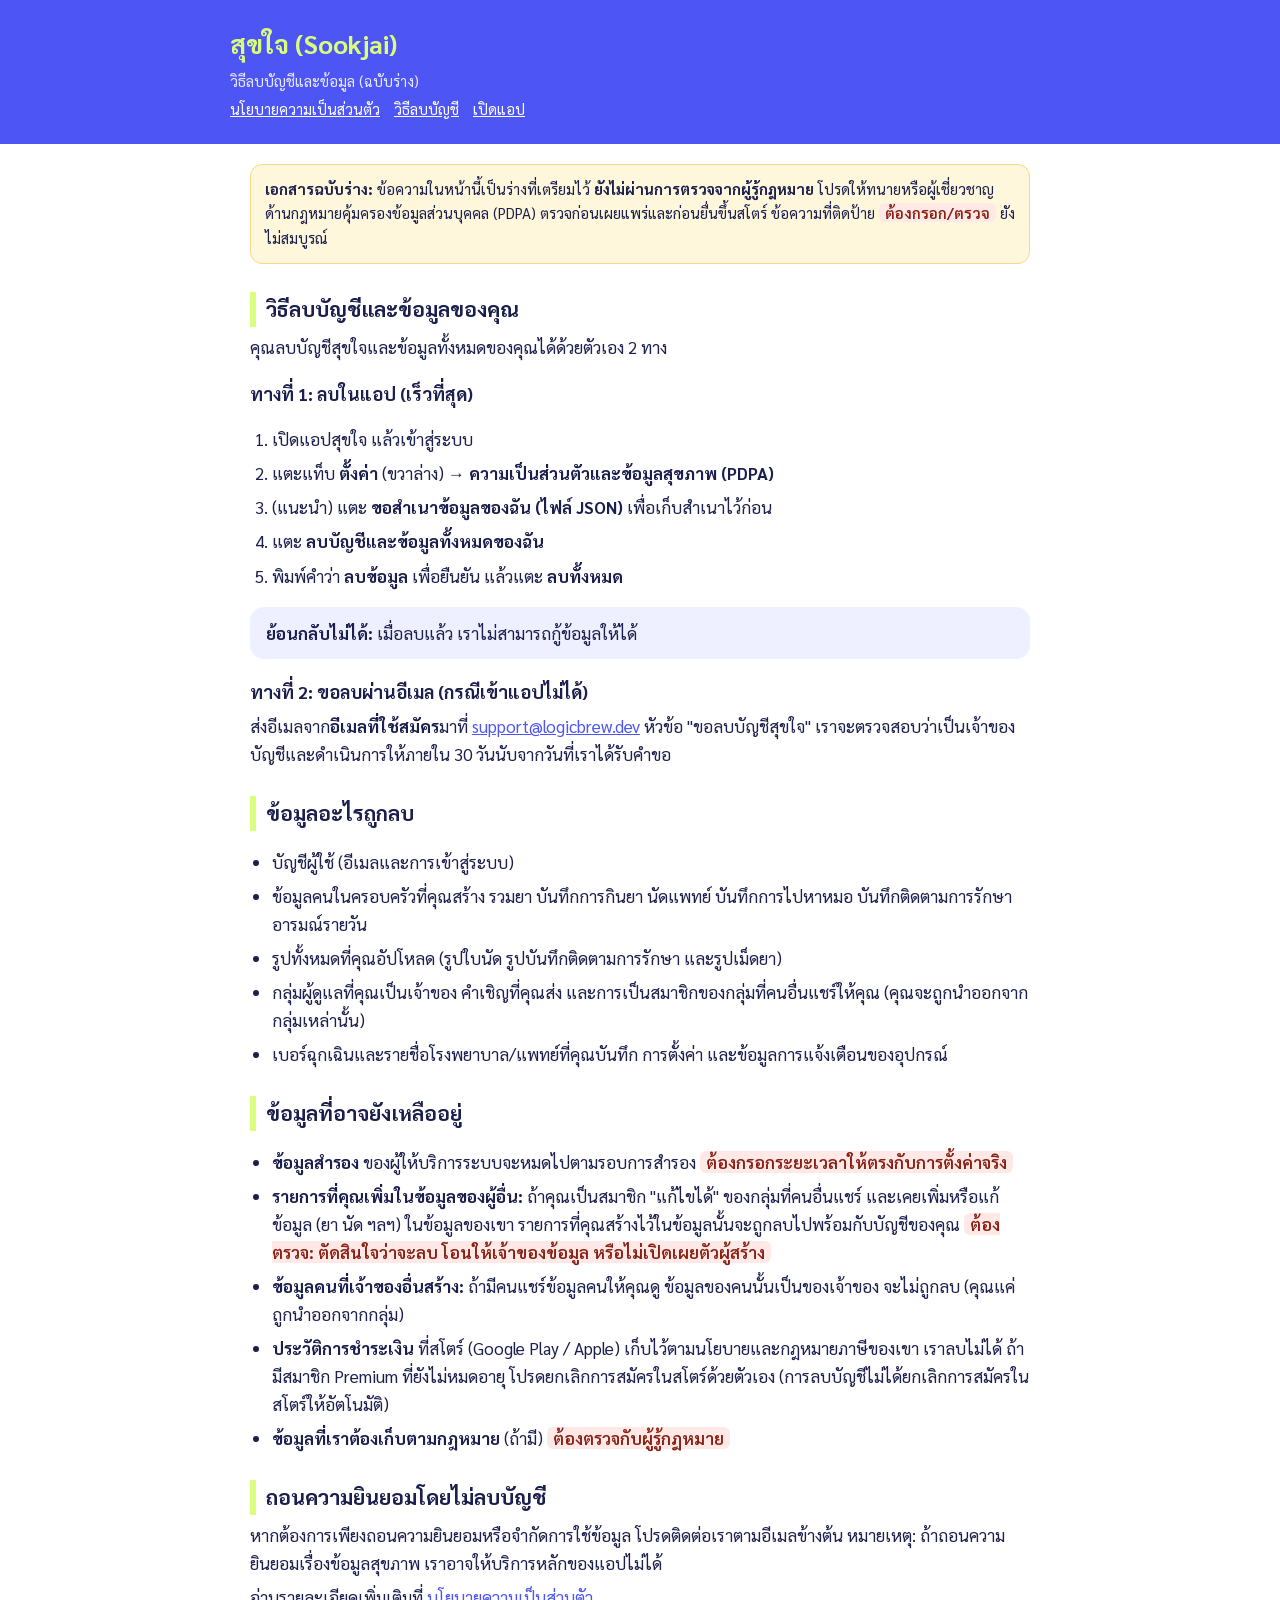
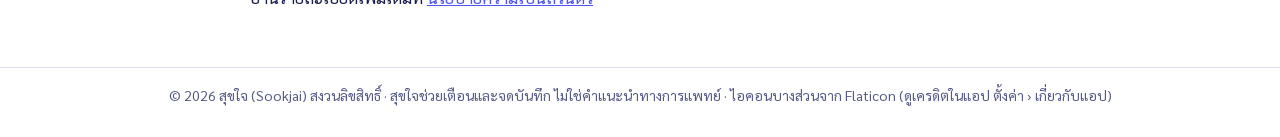
<file: delete-account.html>
<!doctype html>
<html lang="th">
<head>
<meta charset="utf-8">
<meta name="viewport" content="width=device-width, initial-scale=1">
<meta name="robots" content="index,follow">
<meta name="theme-color" content="#4D55F5">
<meta name="copyright" content="© 2026 สุขใจ (Sookjai)">
<title>วิธีลบบัญชี — สุขใจ</title>
<link rel="icon" href="icon.svg?v=2" type="image/svg+xml">
<link rel="stylesheet" href="fonts/fonts.css">
<style>
:root { --brand:#4D55F5; --ink:#1B1F4D; --muted:#555A86; --line:#DCDFF5; --soft:#EEF0FF; --lime:#DAFF7C; }
* { box-sizing: border-box; }
body { margin:0; font-family: Sarabun,'Leelawadee UI',Tahoma,sans-serif; color:var(--ink); background:#fff; font-size:17px; line-height:1.65; }
header { background:var(--brand); color:#fff; padding:22px 20px; } header .in, main { max-width:820px; margin:0 auto; }
header h1 { margin:0; font-size:26px; color:var(--lime); } header p { margin:4px 0 0; color:#E7E9FF; font-size:15px; }
main { padding:20px; } h2 { font-size:21px; margin:28px 0 6px; border-left:6px solid var(--lime); padding-left:10px; } h3 { font-size:18px; margin:18px 0 4px; }
p, li { margin:6px 0; } ul, ol { padding-left:22px; } a { color:var(--brand); }
.draft { background:#FFF7DB; border:1px solid #F1D98A; border-radius:12px; padding:12px 14px; margin:0 0 14px; font-size:15px; }
.box { background:var(--soft); border-radius:14px; padding:12px 16px; margin:12px 0; }
table { width:100%; border-collapse:collapse; margin:10px 0; font-size:15.5px; } th, td { border:1px solid var(--line); padding:8px 10px; text-align:left; vertical-align:top; } th { background:var(--soft); }
.todo { background:#FFE9E6; color:#8A1F14; border-radius:6px; padding:0 6px; font-weight:600; }
footer { border-top:1px solid var(--line); margin-top:30px; padding:16px 20px 30px; text-align:center; color:var(--muted); font-size:14px; }
nav.top a { color:#fff; margin-right:14px; font-size:15px; }
</style>
</head>
<body>
<header><div class="in"><h1>สุขใจ (Sookjai)</h1><p>วิธีลบบัญชีและข้อมูล (ฉบับร่าง)</p><nav class="top"><a href="privacy.html">นโยบายความเป็นส่วนตัว</a><a href="delete-account.html">วิธีลบบัญชี</a><a href="/">เปิดแอป</a></nav></div></header>
<main>
<div class="draft"><b>เอกสารฉบับร่าง:</b> ข้อความในหน้านี้เป็นร่างที่เตรียมไว้ <b>ยังไม่ผ่านการตรวจจากผู้รู้กฎหมาย</b> โปรดให้ทนายหรือผู้เชี่ยวชาญด้านกฎหมายคุ้มครองข้อมูลส่วนบุคคล (PDPA) ตรวจก่อนเผยแพร่และก่อนยื่นขึ้นสโตร์ ข้อความที่ติดป้าย <span class="todo">ต้องกรอก/ตรวจ</span> ยังไม่สมบูรณ์</div><h2>วิธีลบบัญชีและข้อมูลของคุณ</h2>
<p>คุณลบบัญชีสุขใจและข้อมูลทั้งหมดของคุณได้ด้วยตัวเอง 2 ทาง</p>

<h3>ทางที่ 1: ลบในแอป (เร็วที่สุด)</h3>
<ol>
<li>เปิดแอปสุขใจ แล้วเข้าสู่ระบบ</li>
<li>แตะแท็บ <b>ตั้งค่า</b> (ขวาล่าง) → <b>ความเป็นส่วนตัวและข้อมูลสุขภาพ (PDPA)</b></li>
<li>(แนะนำ) แตะ <b>ขอสำเนาข้อมูลของฉัน (ไฟล์ JSON)</b> เพื่อเก็บสำเนาไว้ก่อน</li>
<li>แตะ <b>ลบบัญชีและข้อมูลทั้งหมดของฉัน</b></li>
<li>พิมพ์คำว่า <b>ลบข้อมูล</b> เพื่อยืนยัน แล้วแตะ <b>ลบทั้งหมด</b></li>
</ol>
<div class="box"><b>ย้อนกลับไม่ได้:</b> เมื่อลบแล้ว เราไม่สามารถกู้ข้อมูลให้ได้</div>

<h3>ทางที่ 2: ขอลบผ่านอีเมล (กรณีเข้าแอปไม่ได้)</h3>
<p>ส่งอีเมลจาก<b>อีเมลที่ใช้สมัคร</b>มาที่ <span data-contact class="todo">ต้องกรอกอีเมล (ตั้ง CONTACT_EMAIL ใน config.js)</span> หัวข้อ "ขอลบบัญชีสุขใจ" เราจะตรวจสอบว่าเป็นเจ้าของบัญชีและดำเนินการให้ภายใน 30 วันนับจากวันที่เราได้รับคำขอ</p>

<h2>ข้อมูลอะไรถูกลบ</h2>
<ul>
<li>บัญชีผู้ใช้ (อีเมลและการเข้าสู่ระบบ)</li>
<li>ข้อมูลคนในครอบครัวที่คุณสร้าง รวมยา บันทึกการกินยา นัดแพทย์ บันทึกการไปหาหมอ บันทึกติดตามการรักษา อารมณ์รายวัน</li>
<li>รูปทั้งหมดที่คุณอัปโหลด (รูปใบนัด รูปบันทึกติดตามการรักษา และรูปเม็ดยา)</li>
<li>กลุ่มผู้ดูแลที่คุณเป็นเจ้าของ คำเชิญที่คุณส่ง และการเป็นสมาชิกของกลุ่มที่คนอื่นแชร์ให้คุณ (คุณจะถูกนำออกจากกลุ่มเหล่านั้น)</li>
<li>เบอร์ฉุกเฉินและรายชื่อโรงพยาบาล/แพทย์ที่คุณบันทึก การตั้งค่า และข้อมูลการแจ้งเตือนของอุปกรณ์</li>
</ul>

<h2>ข้อมูลที่อาจยังเหลืออยู่</h2>
<ul>
<li><b>ข้อมูลสำรอง</b> ของผู้ให้บริการระบบจะหมดไปตามรอบการสำรอง <span class="todo">ต้องกรอกระยะเวลาให้ตรงกับการตั้งค่าจริง</span></li>
<li><b>รายการที่คุณเพิ่มในข้อมูลของผู้อื่น:</b> ถ้าคุณเป็นสมาชิก "แก้ไขได้" ของกลุ่มที่คนอื่นแชร์ และเคยเพิ่มหรือแก้ข้อมูล (ยา นัด ฯลฯ) ในข้อมูลของเขา รายการที่คุณสร้างไว้ในข้อมูลนั้นจะถูกลบไปพร้อมกับบัญชีของคุณ <span class="todo">ต้องตรวจ: ตัดสินใจว่าจะลบ โอนให้เจ้าของข้อมูล หรือไม่เปิดเผยตัวผู้สร้าง</span></li>
<li><b>ข้อมูลคนที่เจ้าของอื่นสร้าง:</b> ถ้ามีคนแชร์ข้อมูลคนให้คุณดู ข้อมูลของคนนั้นเป็นของเจ้าของ จะไม่ถูกลบ (คุณแค่ถูกนำออกจากกลุ่ม)</li>
<li><b>ประวัติการชำระเงิน</b> ที่สโตร์ (Google Play / Apple) เก็บไว้ตามนโยบายและกฎหมายภาษีของเขา เราลบไม่ได้ ถ้ามีสมาชิก Premium ที่ยังไม่หมดอายุ โปรดยกเลิกการสมัครในสโตร์ด้วยตัวเอง (การลบบัญชีไม่ได้ยกเลิกการสมัครในสโตร์ให้อัตโนมัติ)</li>
<li><b>ข้อมูลที่เราต้องเก็บตามกฎหมาย</b> (ถ้ามี) <span class="todo">ต้องตรวจกับผู้รู้กฎหมาย</span></li>
</ul>

<h2>ถอนความยินยอมโดยไม่ลบบัญชี</h2>
<p>หากต้องการเพียงถอนความยินยอมหรือจำกัดการใช้ข้อมูล โปรดติดต่อเราตามอีเมลข้างต้น หมายเหตุ: ถ้าถอนความยินยอมเรื่องข้อมูลสุขภาพ เราอาจให้บริการหลักของแอปไม่ได้</p>
<p>อ่านรายละเอียดเพิ่มเติมที่ <a href="privacy.html">นโยบายความเป็นส่วนตัว</a></p></main>
<footer>© 2026 สุขใจ (Sookjai) สงวนลิขสิทธิ์ · สุขใจช่วยเตือนและจดบันทึก ไม่ใช่คำแนะนำทางการแพทย์ · ไอคอนบางส่วนจาก Flaticon (ดูเครดิตในแอป ตั้งค่า › เกี่ยวกับแอป)</footer>
<script src="config.js"></script>
<script>
(function(){ var c=(window.SUKJAI_CONFIG||{}); var mail=c.PRIVACY_CONTACT||c.CONTACT_EMAIL||''; var dev=c.DEVELOPER_NAME||'';
  document.querySelectorAll('[data-contact]').forEach(function(el){ if(mail){ el.innerHTML='<a href="mailto:'+mail.replace(/"/g,'')+'">'+mail.replace(/</g,'&lt;')+'</a>'; el.className=''; } });
  document.querySelectorAll('[data-dev]').forEach(function(el){ if(dev){ el.textContent=dev; el.className=''; } });
})();
</script>
</body></html>
</file>
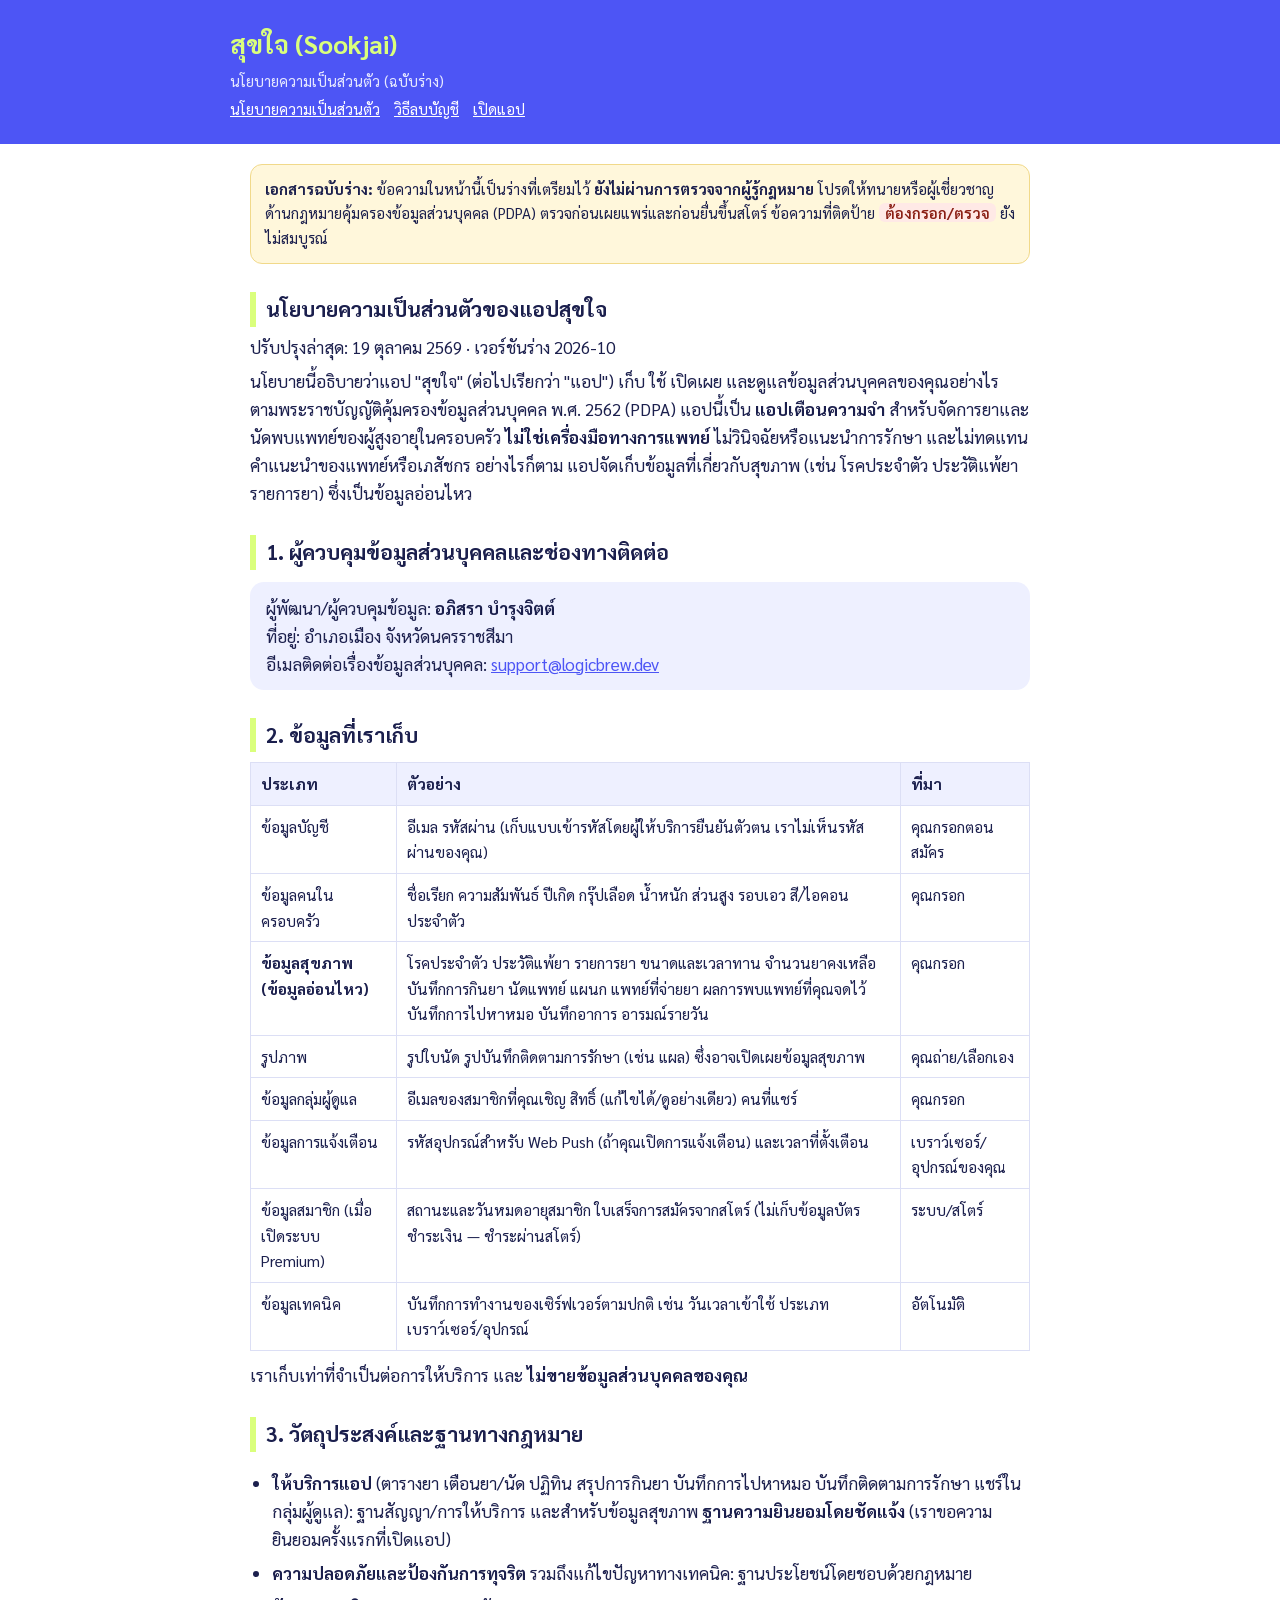
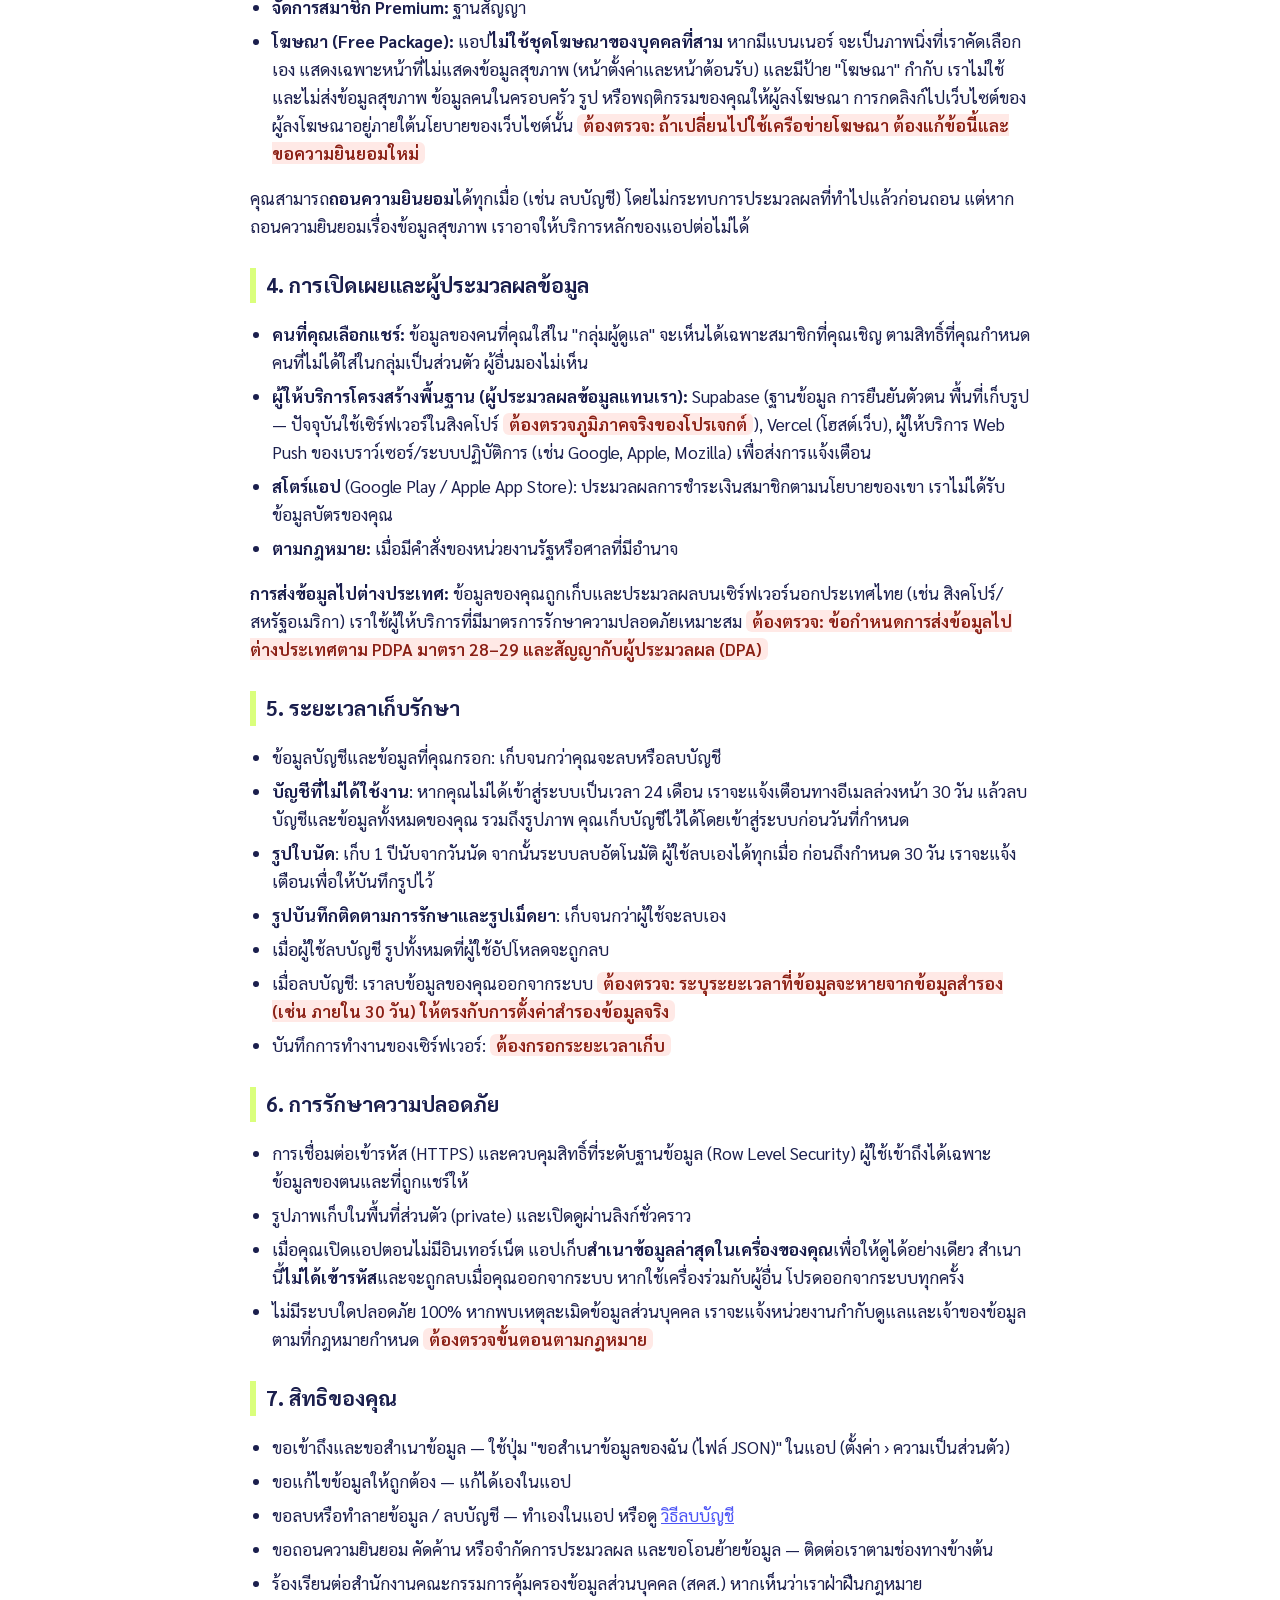
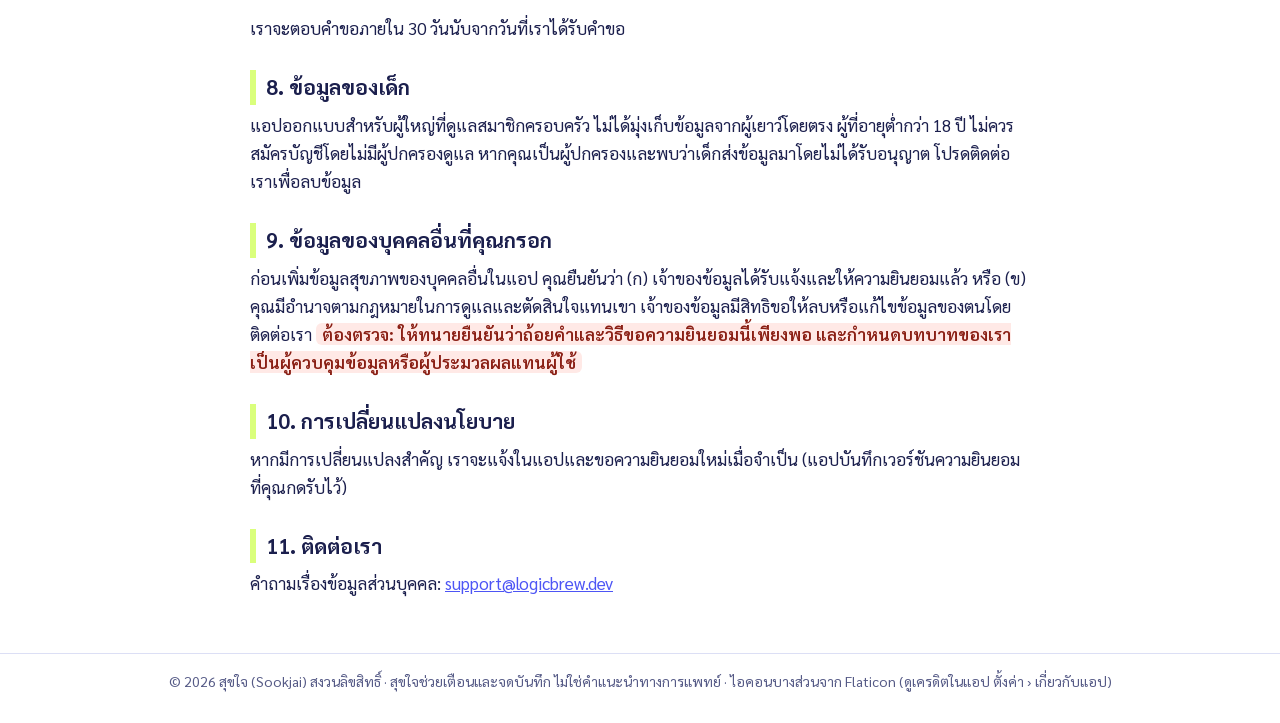
<file: privacy.html>
<!doctype html>
<html lang="th">
<head>
<meta charset="utf-8">
<meta name="viewport" content="width=device-width, initial-scale=1">
<meta name="robots" content="index,follow">
<meta name="theme-color" content="#4D55F5">
<meta name="copyright" content="© 2026 สุขใจ (Sookjai)">
<title>นโยบายความเป็นส่วนตัว — สุขใจ</title>
<link rel="icon" href="icon.svg?v=2" type="image/svg+xml">
<link rel="stylesheet" href="fonts/fonts.css">
<style>
:root { --brand:#4D55F5; --ink:#1B1F4D; --muted:#555A86; --line:#DCDFF5; --soft:#EEF0FF; --lime:#DAFF7C; }
* { box-sizing: border-box; }
body { margin:0; font-family: Sarabun,'Leelawadee UI',Tahoma,sans-serif; color:var(--ink); background:#fff; font-size:17px; line-height:1.65; }
header { background:var(--brand); color:#fff; padding:22px 20px; } header .in, main { max-width:820px; margin:0 auto; }
header h1 { margin:0; font-size:26px; color:var(--lime); } header p { margin:4px 0 0; color:#E7E9FF; font-size:15px; }
main { padding:20px; } h2 { font-size:21px; margin:28px 0 6px; border-left:6px solid var(--lime); padding-left:10px; } h3 { font-size:18px; margin:18px 0 4px; }
p, li { margin:6px 0; } ul, ol { padding-left:22px; } a { color:var(--brand); }
.draft { background:#FFF7DB; border:1px solid #F1D98A; border-radius:12px; padding:12px 14px; margin:0 0 14px; font-size:15px; }
.box { background:var(--soft); border-radius:14px; padding:12px 16px; margin:12px 0; }
table { width:100%; border-collapse:collapse; margin:10px 0; font-size:15.5px; } th, td { border:1px solid var(--line); padding:8px 10px; text-align:left; vertical-align:top; } th { background:var(--soft); }
.todo { background:#FFE9E6; color:#8A1F14; border-radius:6px; padding:0 6px; font-weight:600; }
footer { border-top:1px solid var(--line); margin-top:30px; padding:16px 20px 30px; text-align:center; color:var(--muted); font-size:14px; }
nav.top a { color:#fff; margin-right:14px; font-size:15px; }
</style>
</head>
<body>
<header><div class="in"><h1>สุขใจ (Sookjai)</h1><p>นโยบายความเป็นส่วนตัว (ฉบับร่าง)</p><nav class="top"><a href="privacy.html">นโยบายความเป็นส่วนตัว</a><a href="delete-account.html">วิธีลบบัญชี</a><a href="/">เปิดแอป</a></nav></div></header>
<main>
<div class="draft"><b>เอกสารฉบับร่าง:</b> ข้อความในหน้านี้เป็นร่างที่เตรียมไว้ <b>ยังไม่ผ่านการตรวจจากผู้รู้กฎหมาย</b> โปรดให้ทนายหรือผู้เชี่ยวชาญด้านกฎหมายคุ้มครองข้อมูลส่วนบุคคล (PDPA) ตรวจก่อนเผยแพร่และก่อนยื่นขึ้นสโตร์ ข้อความที่ติดป้าย <span class="todo">ต้องกรอก/ตรวจ</span> ยังไม่สมบูรณ์</div><h2>นโยบายความเป็นส่วนตัวของแอปสุขใจ</h2>
<p>ปรับปรุงล่าสุด: 19 ตุลาคม 2569 · เวอร์ชันร่าง 2026-10</p>
<p>นโยบายนี้อธิบายว่าแอป "สุขใจ" (ต่อไปเรียกว่า "แอป") เก็บ ใช้ เปิดเผย และดูแลข้อมูลส่วนบุคคลของคุณอย่างไร ตามพระราชบัญญัติคุ้มครองข้อมูลส่วนบุคคล พ.ศ. 2562 (PDPA) แอปนี้เป็น <b>แอปเตือนความจำ</b> สำหรับจัดการยาและนัดพบแพทย์ของผู้สูงอายุในครอบครัว <b>ไม่ใช่เครื่องมือทางการแพทย์</b> ไม่วินิจฉัยหรือแนะนำการรักษา และไม่ทดแทนคำแนะนำของแพทย์หรือเภสัชกร อย่างไรก็ตาม แอปจัดเก็บข้อมูลที่เกี่ยวกับสุขภาพ (เช่น โรคประจำตัว ประวัติแพ้ยา รายการยา) ซึ่งเป็นข้อมูลอ่อนไหว</p>

<h2>1. ผู้ควบคุมข้อมูลส่วนบุคคลและช่องทางติดต่อ</h2>
<div class="box">ผู้พัฒนา/ผู้ควบคุมข้อมูล: <b><span data-dev class="todo">ต้องกรอกชื่อ-นามสกุลหรือชื่อนิติบุคคลตามกฎหมาย</span></b><br>ที่อยู่: อำเภอเมือง จังหวัดนครราชสีมา<br>อีเมลติดต่อเรื่องข้อมูลส่วนบุคคล: <span data-contact class="todo">ต้องกรอกอีเมล (ตั้ง CONTACT_EMAIL ใน config.js)</span></div>

<h2>2. ข้อมูลที่เราเก็บ</h2>
<table><thead><tr><th>ประเภท</th><th>ตัวอย่าง</th><th>ที่มา</th></tr></thead><tbody>
<tr><td>ข้อมูลบัญชี</td><td>อีเมล รหัสผ่าน (เก็บแบบเข้ารหัสโดยผู้ให้บริการยืนยันตัวตน เราไม่เห็นรหัสผ่านของคุณ)</td><td>คุณกรอกตอนสมัคร</td></tr>
<tr><td>ข้อมูลคนในครอบครัว</td><td>ชื่อเรียก ความสัมพันธ์ ปีเกิด กรุ๊ปเลือด น้ำหนัก ส่วนสูง รอบเอว สี/ไอคอนประจำตัว</td><td>คุณกรอก</td></tr>
<tr><td><b>ข้อมูลสุขภาพ (ข้อมูลอ่อนไหว)</b></td><td>โรคประจำตัว ประวัติแพ้ยา รายการยา ขนาดและเวลาทาน จำนวนยาคงเหลือ บันทึกการกินยา นัดแพทย์ แผนก แพทย์ที่จ่ายยา ผลการพบแพทย์ที่คุณจดไว้ บันทึกการไปหาหมอ บันทึกอาการ อารมณ์รายวัน</td><td>คุณกรอก</td></tr>
<tr><td>รูปภาพ</td><td>รูปใบนัด รูปบันทึกติดตามการรักษา (เช่น แผล) ซึ่งอาจเปิดเผยข้อมูลสุขภาพ</td><td>คุณถ่าย/เลือกเอง</td></tr>
<tr><td>ข้อมูลกลุ่มผู้ดูแล</td><td>อีเมลของสมาชิกที่คุณเชิญ สิทธิ์ (แก้ไขได้/ดูอย่างเดียว) คนที่แชร์</td><td>คุณกรอก</td></tr>
<tr><td>ข้อมูลการแจ้งเตือน</td><td>รหัสอุปกรณ์สำหรับ Web Push (ถ้าคุณเปิดการแจ้งเตือน) และเวลาที่ตั้งเตือน</td><td>เบราว์เซอร์/อุปกรณ์ของคุณ</td></tr>
<tr><td>ข้อมูลสมาชิก (เมื่อเปิดระบบ Premium)</td><td>สถานะและวันหมดอายุสมาชิก ใบเสร็จการสมัครจากสโตร์ (ไม่เก็บข้อมูลบัตรชำระเงิน — ชำระผ่านสโตร์)</td><td>ระบบ/สโตร์</td></tr>
<tr><td>ข้อมูลเทคนิค</td><td>บันทึกการทำงานของเซิร์ฟเวอร์ตามปกติ เช่น วันเวลาเข้าใช้ ประเภทเบราว์เซอร์/อุปกรณ์</td><td>อัตโนมัติ</td></tr>
</tbody></table>
<p>เราเก็บเท่าที่จำเป็นต่อการให้บริการ และ <b>ไม่ขายข้อมูลส่วนบุคคลของคุณ</b></p>

<h2>3. วัตถุประสงค์และฐานทางกฎหมาย</h2>
<ul>
<li><b>ให้บริการแอป</b> (ตารางยา เตือนยา/นัด ปฏิทิน สรุปการกินยา บันทึกการไปหาหมอ บันทึกติดตามการรักษา แชร์ในกลุ่มผู้ดูแล): ฐานสัญญา/การให้บริการ และสำหรับข้อมูลสุขภาพ <b>ฐานความยินยอมโดยชัดแจ้ง</b> (เราขอความยินยอมครั้งแรกที่เปิดแอป)</li>
<li><b>ความปลอดภัยและป้องกันการทุจริต</b> รวมถึงแก้ไขปัญหาทางเทคนิค: ฐานประโยชน์โดยชอบด้วยกฎหมาย</li>
<li><b>จัดการสมาชิก Premium:</b> ฐานสัญญา</li>
<li><b>โฆษณา (Free Package):</b> แอป<b>ไม่ใช้ชุดโฆษณาของบุคคลที่สาม</b> หากมีแบนเนอร์ จะเป็นภาพนิ่งที่เราคัดเลือกเอง แสดงเฉพาะหน้าที่ไม่แสดงข้อมูลสุขภาพ (หน้าตั้งค่าและหน้าต้อนรับ) และมีป้าย "โฆษณา" กำกับ เราไม่ใช้และไม่ส่งข้อมูลสุขภาพ ข้อมูลคนในครอบครัว รูป หรือพฤติกรรมของคุณให้ผู้ลงโฆษณา การกดลิงก์ไปเว็บไซต์ของผู้ลงโฆษณาอยู่ภายใต้นโยบายของเว็บไซต์นั้น <span class="todo">ต้องตรวจ: ถ้าเปลี่ยนไปใช้เครือข่ายโฆษณา ต้องแก้ข้อนี้และขอความยินยอมใหม่</span></li>
</ul>
<p>คุณสามารถ<b>ถอนความยินยอม</b>ได้ทุกเมื่อ (เช่น ลบบัญชี) โดยไม่กระทบการประมวลผลที่ทำไปแล้วก่อนถอน แต่หากถอนความยินยอมเรื่องข้อมูลสุขภาพ เราอาจให้บริการหลักของแอปต่อไม่ได้</p>

<h2>4. การเปิดเผยและผู้ประมวลผลข้อมูล</h2>
<ul>
<li><b>คนที่คุณเลือกแชร์:</b> ข้อมูลของคนที่คุณใส่ใน "กลุ่มผู้ดูแล" จะเห็นได้เฉพาะสมาชิกที่คุณเชิญ ตามสิทธิ์ที่คุณกำหนด คนที่ไม่ได้ใส่ในกลุ่มเป็นส่วนตัว ผู้อื่นมองไม่เห็น</li>
<li><b>ผู้ให้บริการโครงสร้างพื้นฐาน (ผู้ประมวลผลข้อมูลแทนเรา):</b> Supabase (ฐานข้อมูล การยืนยันตัวตน พื้นที่เก็บรูป — ปัจจุบันใช้เซิร์ฟเวอร์ในสิงคโปร์ <span class="todo">ต้องตรวจภูมิภาคจริงของโปรเจกต์</span>), Vercel (โฮสต์เว็บ), ผู้ให้บริการ Web Push ของเบราว์เซอร์/ระบบปฏิบัติการ (เช่น Google, Apple, Mozilla) เพื่อส่งการแจ้งเตือน</li>
<li><b>สโตร์แอป</b> (Google Play / Apple App Store): ประมวลผลการชำระเงินสมาชิกตามนโยบายของเขา เราไม่ได้รับข้อมูลบัตรของคุณ</li>
<li><b>ตามกฎหมาย:</b> เมื่อมีคำสั่งของหน่วยงานรัฐหรือศาลที่มีอำนาจ</li>
</ul>
<p><b>การส่งข้อมูลไปต่างประเทศ:</b> ข้อมูลของคุณถูกเก็บและประมวลผลบนเซิร์ฟเวอร์นอกประเทศไทย (เช่น สิงคโปร์/สหรัฐอเมริกา) เราใช้ผู้ให้บริการที่มีมาตรการรักษาความปลอดภัยเหมาะสม <span class="todo">ต้องตรวจ: ข้อกำหนดการส่งข้อมูลไปต่างประเทศตาม PDPA มาตรา 28–29 และสัญญากับผู้ประมวลผล (DPA)</span></p>

<h2>5. ระยะเวลาเก็บรักษา</h2>
<ul>
<li>ข้อมูลบัญชีและข้อมูลที่คุณกรอก: เก็บจนกว่าคุณจะลบหรือลบบัญชี</li>
<li><b>บัญชีที่ไม่ได้ใช้งาน</b>: หากคุณไม่ได้เข้าสู่ระบบเป็นเวลา 24 เดือน เราจะแจ้งเตือนทางอีเมลล่วงหน้า 30 วัน แล้วลบบัญชีและข้อมูลทั้งหมดของคุณ รวมถึงรูปภาพ คุณเก็บบัญชีไว้ได้โดยเข้าสู่ระบบก่อนวันที่กำหนด</li>
<li><b>รูปใบนัด</b>: เก็บ 1 ปีนับจากวันนัด จากนั้นระบบลบอัตโนมัติ ผู้ใช้ลบเองได้ทุกเมื่อ ก่อนถึงกำหนด 30 วัน เราจะแจ้งเตือนเพื่อให้บันทึกรูปไว้</li>
<li><b>รูปบันทึกติดตามการรักษาและรูปเม็ดยา</b>: เก็บจนกว่าผู้ใช้จะลบเอง</li>
<li>เมื่อผู้ใช้ลบบัญชี รูปทั้งหมดที่ผู้ใช้อัปโหลดจะถูกลบ</li>
<li>เมื่อลบบัญชี: เราลบข้อมูลของคุณออกจากระบบ <span class="todo">ต้องตรวจ: ระบุระยะเวลาที่ข้อมูลจะหายจากข้อมูลสำรอง (เช่น ภายใน 30 วัน) ให้ตรงกับการตั้งค่าสำรองข้อมูลจริง</span></li>
<li>บันทึกการทำงานของเซิร์ฟเวอร์: <span class="todo">ต้องกรอกระยะเวลาเก็บ</span></li>
</ul>

<h2>6. การรักษาความปลอดภัย</h2>
<ul>
<li>การเชื่อมต่อเข้ารหัส (HTTPS) และควบคุมสิทธิ์ที่ระดับฐานข้อมูล (Row Level Security) ผู้ใช้เข้าถึงได้เฉพาะข้อมูลของตนและที่ถูกแชร์ให้</li>
<li>รูปภาพเก็บในพื้นที่ส่วนตัว (private) และเปิดดูผ่านลิงก์ชั่วคราว</li>
<li>เมื่อคุณเปิดแอปตอนไม่มีอินเทอร์เน็ต แอปเก็บ<b>สำเนาข้อมูลล่าสุดในเครื่องของคุณ</b>เพื่อให้ดูได้อย่างเดียว สำเนานี้<b>ไม่ได้เข้ารหัส</b>และจะถูกลบเมื่อคุณออกจากระบบ หากใช้เครื่องร่วมกับผู้อื่น โปรดออกจากระบบทุกครั้ง</li>
<li>ไม่มีระบบใดปลอดภัย 100% หากพบเหตุละเมิดข้อมูลส่วนบุคคล เราจะแจ้งหน่วยงานกำกับดูแลและเจ้าของข้อมูลตามที่กฎหมายกำหนด <span class="todo">ต้องตรวจขั้นตอนตามกฎหมาย</span></li>
</ul>

<h2>7. สิทธิของคุณ</h2>
<ul>
<li>ขอเข้าถึงและขอสำเนาข้อมูล — ใช้ปุ่ม "ขอสำเนาข้อมูลของฉัน (ไฟล์ JSON)" ในแอป (ตั้งค่า › ความเป็นส่วนตัว)</li>
<li>ขอแก้ไขข้อมูลให้ถูกต้อง — แก้ได้เองในแอป</li>
<li>ขอลบหรือทำลายข้อมูล / ลบบัญชี — ทำเองในแอป หรือดู <a href="delete-account.html">วิธีลบบัญชี</a></li>
<li>ขอถอนความยินยอม คัดค้าน หรือจำกัดการประมวลผล และขอโอนย้ายข้อมูล — ติดต่อเราตามช่องทางข้างต้น</li>
<li>ร้องเรียนต่อสำนักงานคณะกรรมการคุ้มครองข้อมูลส่วนบุคคล (สคส.) หากเห็นว่าเราฝ่าฝืนกฎหมาย</li>
</ul>
<p>เราจะตอบคำขอภายใน 30 วันนับจากวันที่เราได้รับคำขอ</p>

<h2>8. ข้อมูลของเด็ก</h2>
<p>แอปออกแบบสำหรับผู้ใหญ่ที่ดูแลสมาชิกครอบครัว ไม่ได้มุ่งเก็บข้อมูลจากผู้เยาว์โดยตรง ผู้ที่อายุต่ำกว่า 18 ปี ไม่ควรสมัครบัญชีโดยไม่มีผู้ปกครองดูแล หากคุณเป็นผู้ปกครองและพบว่าเด็กส่งข้อมูลมาโดยไม่ได้รับอนุญาต โปรดติดต่อเราเพื่อลบข้อมูล</p>

<h2>9. ข้อมูลของบุคคลอื่นที่คุณกรอก</h2>
<p>ก่อนเพิ่มข้อมูลสุขภาพของบุคคลอื่นในแอป คุณยืนยันว่า (ก) เจ้าของข้อมูลได้รับแจ้งและให้ความยินยอมแล้ว หรือ (ข) คุณมีอำนาจตามกฎหมายในการดูแลและตัดสินใจแทนเขา เจ้าของข้อมูลมีสิทธิขอให้ลบหรือแก้ไขข้อมูลของตนโดยติดต่อเรา <span class="todo">ต้องตรวจ: ให้ทนายยืนยันว่าถ้อยคำและวิธีขอความยินยอมนี้เพียงพอ และกำหนดบทบาทของเราเป็นผู้ควบคุมข้อมูลหรือผู้ประมวลผลแทนผู้ใช้</span></p>

<h2>10. การเปลี่ยนแปลงนโยบาย</h2>
<p>หากมีการเปลี่ยนแปลงสำคัญ เราจะแจ้งในแอปและขอความยินยอมใหม่เมื่อจำเป็น (แอปบันทึกเวอร์ชันความยินยอมที่คุณกดรับไว้)</p>

<h2>11. ติดต่อเรา</h2>
<p>คำถามเรื่องข้อมูลส่วนบุคคล: <span data-contact class="todo">ต้องกรอกอีเมล</span></p></main>
<footer>© 2026 สุขใจ (Sookjai) สงวนลิขสิทธิ์ · สุขใจช่วยเตือนและจดบันทึก ไม่ใช่คำแนะนำทางการแพทย์ · ไอคอนบางส่วนจาก Flaticon (ดูเครดิตในแอป ตั้งค่า › เกี่ยวกับแอป)</footer>
<script src="config.js"></script>
<script>
(function(){ var c=(window.SUKJAI_CONFIG||{}); var mail=c.PRIVACY_CONTACT||c.CONTACT_EMAIL||''; var dev=c.DEVELOPER_NAME||'';
  document.querySelectorAll('[data-contact]').forEach(function(el){ if(mail){ el.innerHTML='<a href="mailto:'+mail.replace(/"/g,'')+'">'+mail.replace(/</g,'&lt;')+'</a>'; el.className=''; } });
  document.querySelectorAll('[data-dev]').forEach(function(el){ if(dev){ el.textContent=dev; el.className=''; } });
})();
</script>
</body></html>
</file>
<file: fonts/fonts.css>
/* © 2026 สุขใจ — ฟอนต์ Sarabun และ Prompt (Cadson Demak) ใช้ตามใบอนุญาต SIL Open Font License 1.1 · ฝังในแอปเพื่อใช้ได้ออฟไลน์และไม่ต้องเรียก Google Fonts */
@font-face { font-family: 'Sarabun'; font-style: normal; font-display: swap; font-weight: 400; src: url('sarabun-thai-400-normal.woff2') format('woff2'); unicode-range: U+0E01-0E5B,U+200C-200D,U+25CC; }
@font-face { font-family: 'Sarabun'; font-style: normal; font-display: swap; font-weight: 400; src: url('sarabun-latin-400-normal.woff2') format('woff2'); unicode-range: U+0000-00FF,U+0131,U+0152-0153,U+02BB-02BC,U+02C6,U+02DA,U+02DC,U+0304,U+0308,U+0329,U+2000-206F,U+20AC,U+2122,U+2191,U+2193,U+2212,U+2215,U+FEFF,U+FFFD; }
@font-face { font-family: 'Sarabun'; font-style: normal; font-display: swap; font-weight: 500; src: url('sarabun-thai-500-normal.woff2') format('woff2'); unicode-range: U+0E01-0E5B,U+200C-200D,U+25CC; }
@font-face { font-family: 'Sarabun'; font-style: normal; font-display: swap; font-weight: 500; src: url('sarabun-latin-500-normal.woff2') format('woff2'); unicode-range: U+0000-00FF,U+0131,U+0152-0153,U+02BB-02BC,U+02C6,U+02DA,U+02DC,U+0304,U+0308,U+0329,U+2000-206F,U+20AC,U+2122,U+2191,U+2193,U+2212,U+2215,U+FEFF,U+FFFD; }
@font-face { font-family: 'Sarabun'; font-style: normal; font-display: swap; font-weight: 600; src: url('sarabun-thai-600-normal.woff2') format('woff2'); unicode-range: U+0E01-0E5B,U+200C-200D,U+25CC; }
@font-face { font-family: 'Sarabun'; font-style: normal; font-display: swap; font-weight: 600; src: url('sarabun-latin-600-normal.woff2') format('woff2'); unicode-range: U+0000-00FF,U+0131,U+0152-0153,U+02BB-02BC,U+02C6,U+02DA,U+02DC,U+0304,U+0308,U+0329,U+2000-206F,U+20AC,U+2122,U+2191,U+2193,U+2212,U+2215,U+FEFF,U+FFFD; }
@font-face { font-family: 'Sarabun'; font-style: normal; font-display: swap; font-weight: 700; src: url('sarabun-thai-700-normal.woff2') format('woff2'); unicode-range: U+0E01-0E5B,U+200C-200D,U+25CC; }
@font-face { font-family: 'Sarabun'; font-style: normal; font-display: swap; font-weight: 700; src: url('sarabun-latin-700-normal.woff2') format('woff2'); unicode-range: U+0000-00FF,U+0131,U+0152-0153,U+02BB-02BC,U+02C6,U+02DA,U+02DC,U+0304,U+0308,U+0329,U+2000-206F,U+20AC,U+2122,U+2191,U+2193,U+2212,U+2215,U+FEFF,U+FFFD; }
@font-face { font-family: 'Prompt'; font-style: normal; font-display: swap; font-weight: 300; src: url('prompt-thai-300-normal.woff2') format('woff2'); unicode-range: U+0E01-0E5B,U+200C-200D,U+25CC; }
@font-face { font-family: 'Prompt'; font-style: normal; font-display: swap; font-weight: 300; src: url('prompt-latin-300-normal.woff2') format('woff2'); unicode-range: U+0000-00FF,U+0131,U+0152-0153,U+02BB-02BC,U+02C6,U+02DA,U+02DC,U+0304,U+0308,U+0329,U+2000-206F,U+20AC,U+2122,U+2191,U+2193,U+2212,U+2215,U+FEFF,U+FFFD; }
@font-face { font-family: 'Prompt'; font-style: normal; font-display: swap; font-weight: 400; src: url('prompt-thai-400-normal.woff2') format('woff2'); unicode-range: U+0E01-0E5B,U+200C-200D,U+25CC; }
@font-face { font-family: 'Prompt'; font-style: normal; font-display: swap; font-weight: 400; src: url('prompt-latin-400-normal.woff2') format('woff2'); unicode-range: U+0000-00FF,U+0131,U+0152-0153,U+02BB-02BC,U+02C6,U+02DA,U+02DC,U+0304,U+0308,U+0329,U+2000-206F,U+20AC,U+2122,U+2191,U+2193,U+2212,U+2215,U+FEFF,U+FFFD; }
@font-face { font-family: 'Prompt'; font-style: normal; font-display: swap; font-weight: 500; src: url('prompt-thai-500-normal.woff2') format('woff2'); unicode-range: U+0E01-0E5B,U+200C-200D,U+25CC; }
@font-face { font-family: 'Prompt'; font-style: normal; font-display: swap; font-weight: 500; src: url('prompt-latin-500-normal.woff2') format('woff2'); unicode-range: U+0000-00FF,U+0131,U+0152-0153,U+02BB-02BC,U+02C6,U+02DA,U+02DC,U+0304,U+0308,U+0329,U+2000-206F,U+20AC,U+2122,U+2191,U+2193,U+2212,U+2215,U+FEFF,U+FFFD; }
@font-face { font-family: 'Prompt'; font-style: normal; font-display: swap; font-weight: 600; src: url('prompt-thai-600-normal.woff2') format('woff2'); unicode-range: U+0E01-0E5B,U+200C-200D,U+25CC; }
@font-face { font-family: 'Prompt'; font-style: normal; font-display: swap; font-weight: 600; src: url('prompt-latin-600-normal.woff2') format('woff2'); unicode-range: U+0000-00FF,U+0131,U+0152-0153,U+02BB-02BC,U+02C6,U+02DA,U+02DC,U+0304,U+0308,U+0329,U+2000-206F,U+20AC,U+2122,U+2191,U+2193,U+2212,U+2215,U+FEFF,U+FFFD; }
@font-face { font-family: 'Prompt'; font-style: normal; font-display: swap; font-weight: 700; src: url('prompt-thai-700-normal.woff2') format('woff2'); unicode-range: U+0E01-0E5B,U+200C-200D,U+25CC; }
@font-face { font-family: 'Prompt'; font-style: normal; font-display: swap; font-weight: 700; src: url('prompt-latin-700-normal.woff2') format('woff2'); unicode-range: U+0000-00FF,U+0131,U+0152-0153,U+02BB-02BC,U+02C6,U+02DA,U+02DC,U+0304,U+0308,U+0329,U+2000-206F,U+20AC,U+2122,U+2191,U+2193,U+2212,U+2215,U+FEFF,U+FFFD; }
@font-face { font-family: 'Prompt'; font-style: normal; font-display: swap; font-weight: 800; src: url('prompt-thai-800-normal.woff2') format('woff2'); unicode-range: U+0E01-0E5B,U+200C-200D,U+25CC; }
@font-face { font-family: 'Prompt'; font-style: normal; font-display: swap; font-weight: 800; src: url('prompt-latin-800-normal.woff2') format('woff2'); unicode-range: U+0000-00FF,U+0131,U+0152-0153,U+02BB-02BC,U+02C6,U+02DA,U+02DC,U+0304,U+0308,U+0329,U+2000-206F,U+20AC,U+2122,U+2191,U+2193,U+2212,U+2215,U+FEFF,U+FFFD; }
</file>
